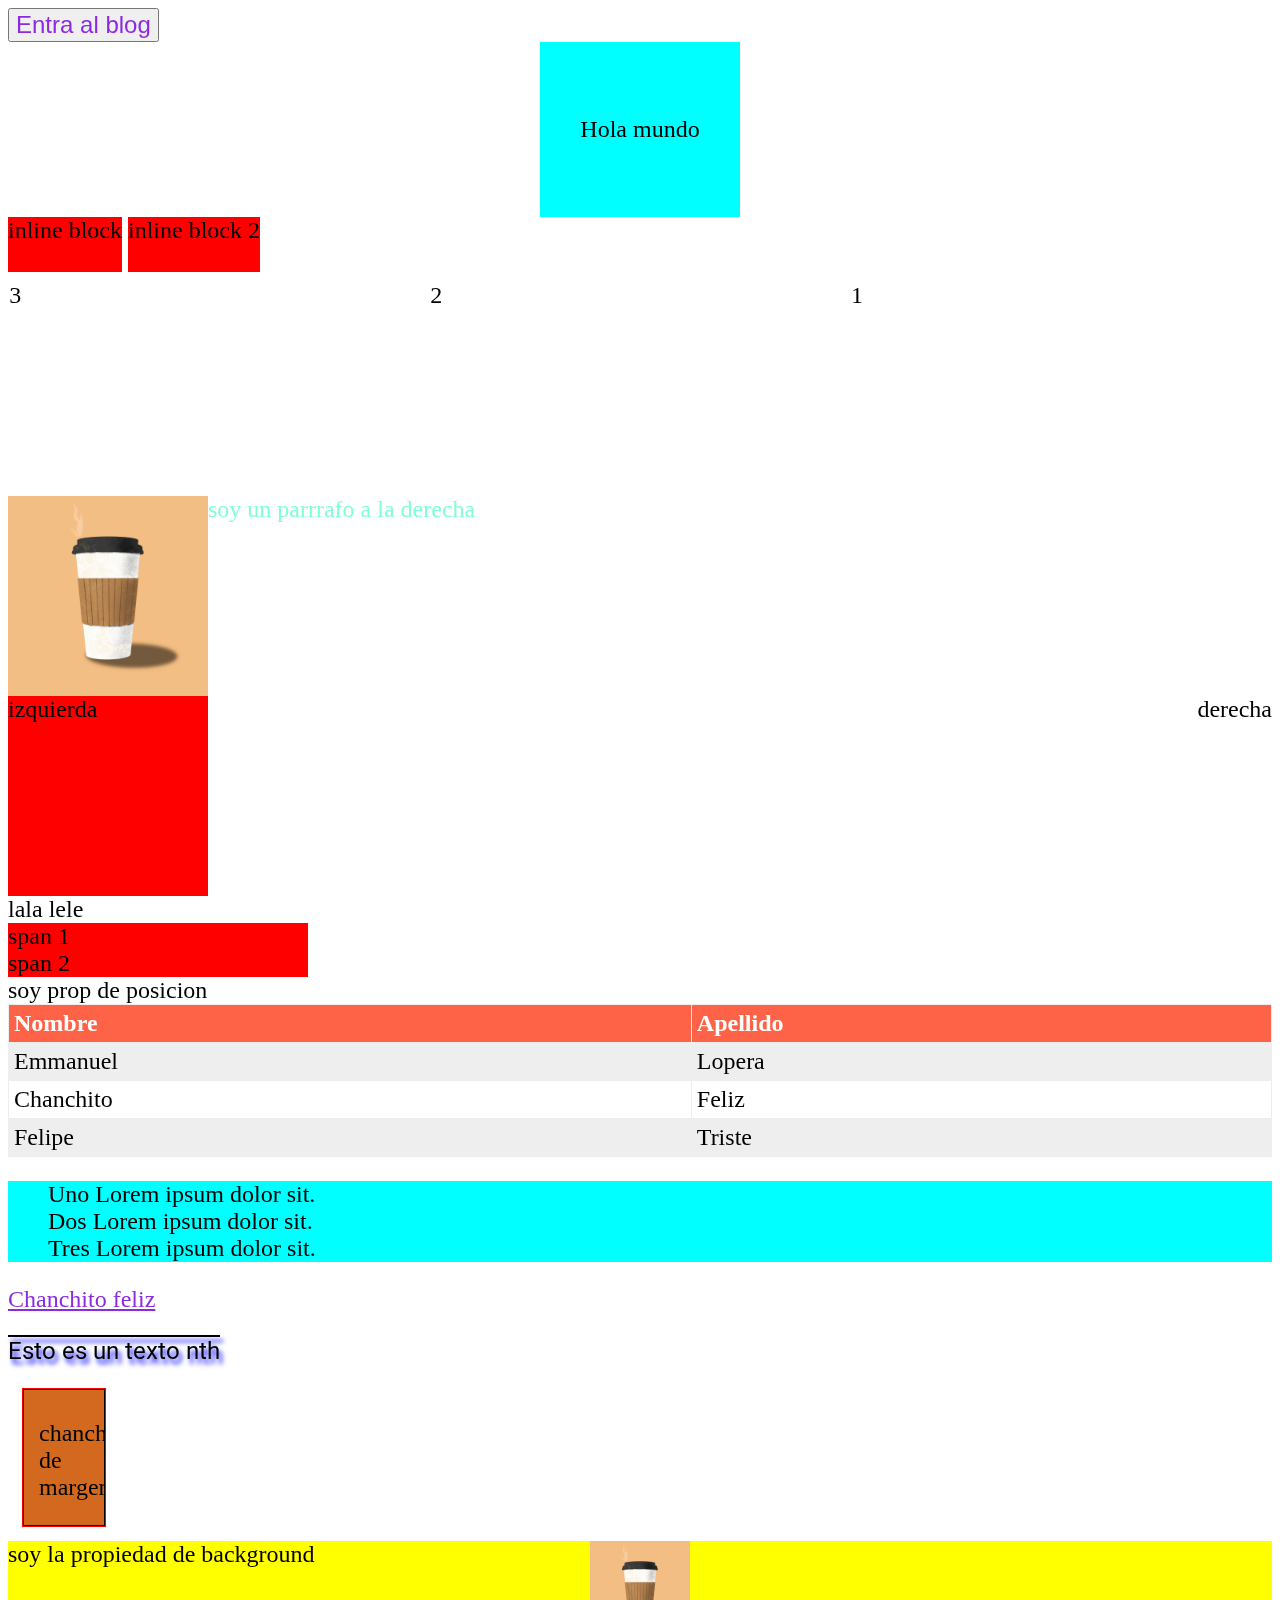
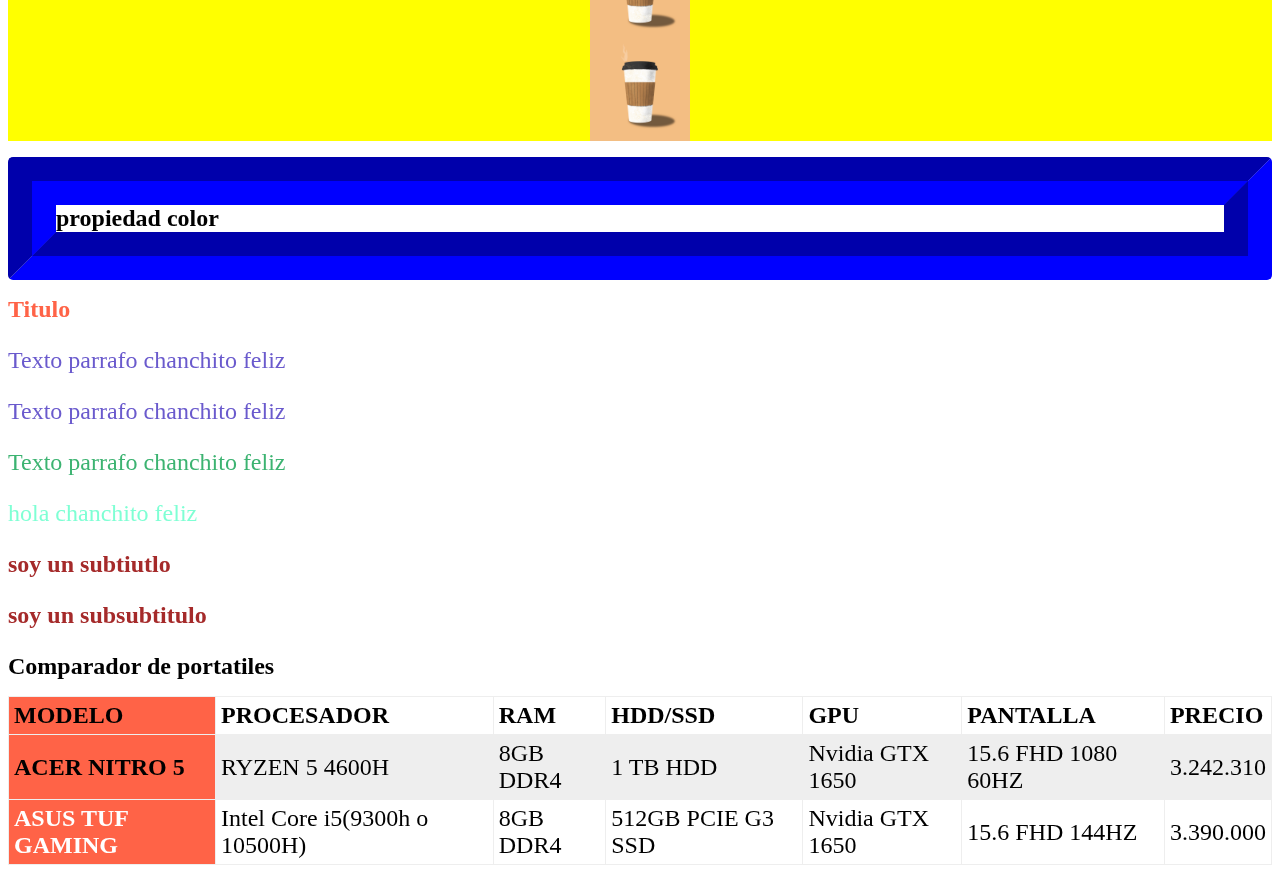
<file: index.html>
<!DOCTYPE html>
<html>
<head>
    <meta charset="UTF-8">
    <meta http-equiv="X-UA-Compatible" content="IE=edge">
    <meta name="viewport" content="width=device-width, initial-scale=1.0">
    <title>cursoCSS</title>
    <link rel="stylesheet" href="./css/style.css">
    <link rel="preconnect" href="https://fonts.googleapis.com">
    <link rel="preconnect" href="https://fonts.gstatic.com" crossorigin>

    <link href="https://fonts.googleapis.com/css2?family=Roboto:ital,wght@0,400;1,900&display=swap" rel="stylesheet">

</head>
<body>

    <button class="blogButton"><a href="blog.html">Entra al blog</a></button>

    <section class="center">
        <p>Hola mundo</p>
    </section>
    <div class="inline-block">inline block</div>
    <div class="inline-block">inline block 2</div>

    <div class="container">
        <article class="column right">1</article>
        <article class="column right">2</article>
        <article class="column right">3</article>
    </div>

    <div class="container">
        <img src="./img/coffee.png" alt="coffee" class="left">
        <p>soy un parrrafo a la derecha</p>
    </div>
    
    <div class="container">
        <div class="left">izquierda</div>
        <div class="right">derecha</div>
    </div>
    <div class="inline">lala</div>
    <div class="inline">lele</div>
    <span>span 1 </span>
    <span>span 2 </span>
    <article id="position"> soy prop de posicion</article>

    <!-- son mas usadas que las listas -->
    <table>
        <tr>
            <th>Nombre</th>
            <th>Apellido</th>
        </tr>
        <tr>
            <td>Emmanuel</td>
            <td>Lopera</td>
        </tr>
        <tr>
            <td>Chanchito</td>
            <td>Feliz</td>
        </tr>
        <tr>
            <td>Felipe</td>
            <td>Triste</td>
        </tr>

    </table>
    <!-- lista no ordenada -->
    <ul>
        <li>Uno Lorem ipsum dolor sit.</li>
        <li>Dos Lorem ipsum dolor sit.</li>
        <li>Tres Lorem ipsum dolor sit.</li>
    </ul>
    <a href="https://google.com">Chanchito feliz</a>
    <p class="text"> 
        Esto es un texto nth 
    </p>
    <div class="margen">
        chanchito de margen
    </div>
    <article id="fondo">
        soy la propiedad de background
    </article>
    <h1 class="color">propiedad color</h1>
    <h1 id="titulo">Titulo</h1>
    <p class="texto">Texto parrafo chanchito feliz</p>
    <p class="texto especial">Texto parrafo chanchito feliz</p>
    <p class="especial">Texto parrafo chanchito feliz</p>
    
    <div>
        <p>hola chanchito feliz</p>
        <h2>soy un subtiutlo</h2>
        <h3>soy un subsubtitulo</h3>
    </div>
    
    <h1>Comparador de portatiles</h1>
    
    <table class="tabla">
        
        <tr>  
            <th class="superior" ><strong> MODELO </strong></th>
            <td class="superior"><strong>PROCESADOR</strong></td>
            <td class="superior"><strong>RAM</strong></td>
            <td class="superior"><strong>HDD/SSD</strong></td>
            <td class="superior"><strong>GPU</strong></td>
            <td class="superior"><strong>PANTALLA</strong></td>
            <td class="superior"><strong>PRECIO</strong></td>
        </tr>
        <tr>
            <th>
                <strong> ACER NITRO 5 </strong>
                <td>RYZEN 5 4600H </td>
                <td>8GB DDR4</td>
                <td>1 TB HDD</td>
                <td>Nvidia GTX 1650</td>
                <td>15.6 FHD 1080 60HZ</td>
                <td>3.242.310</td>
            </th>
            
        </tr>
        <tr>  
            <th> ASUS TUF GAMING </th>
            <td>Intel Core i5(9300h o 10500H)</td>
            <td>8GB DDR4</td>
            <td>512GB PCIE G3 SSD</td>
            <td>Nvidia GTX 1650</td>
            <td>15.6 FHD 144HZ</td>
            <td>3.390.000</td>
        </tr>


    </table>
</body>
</html>
</file>
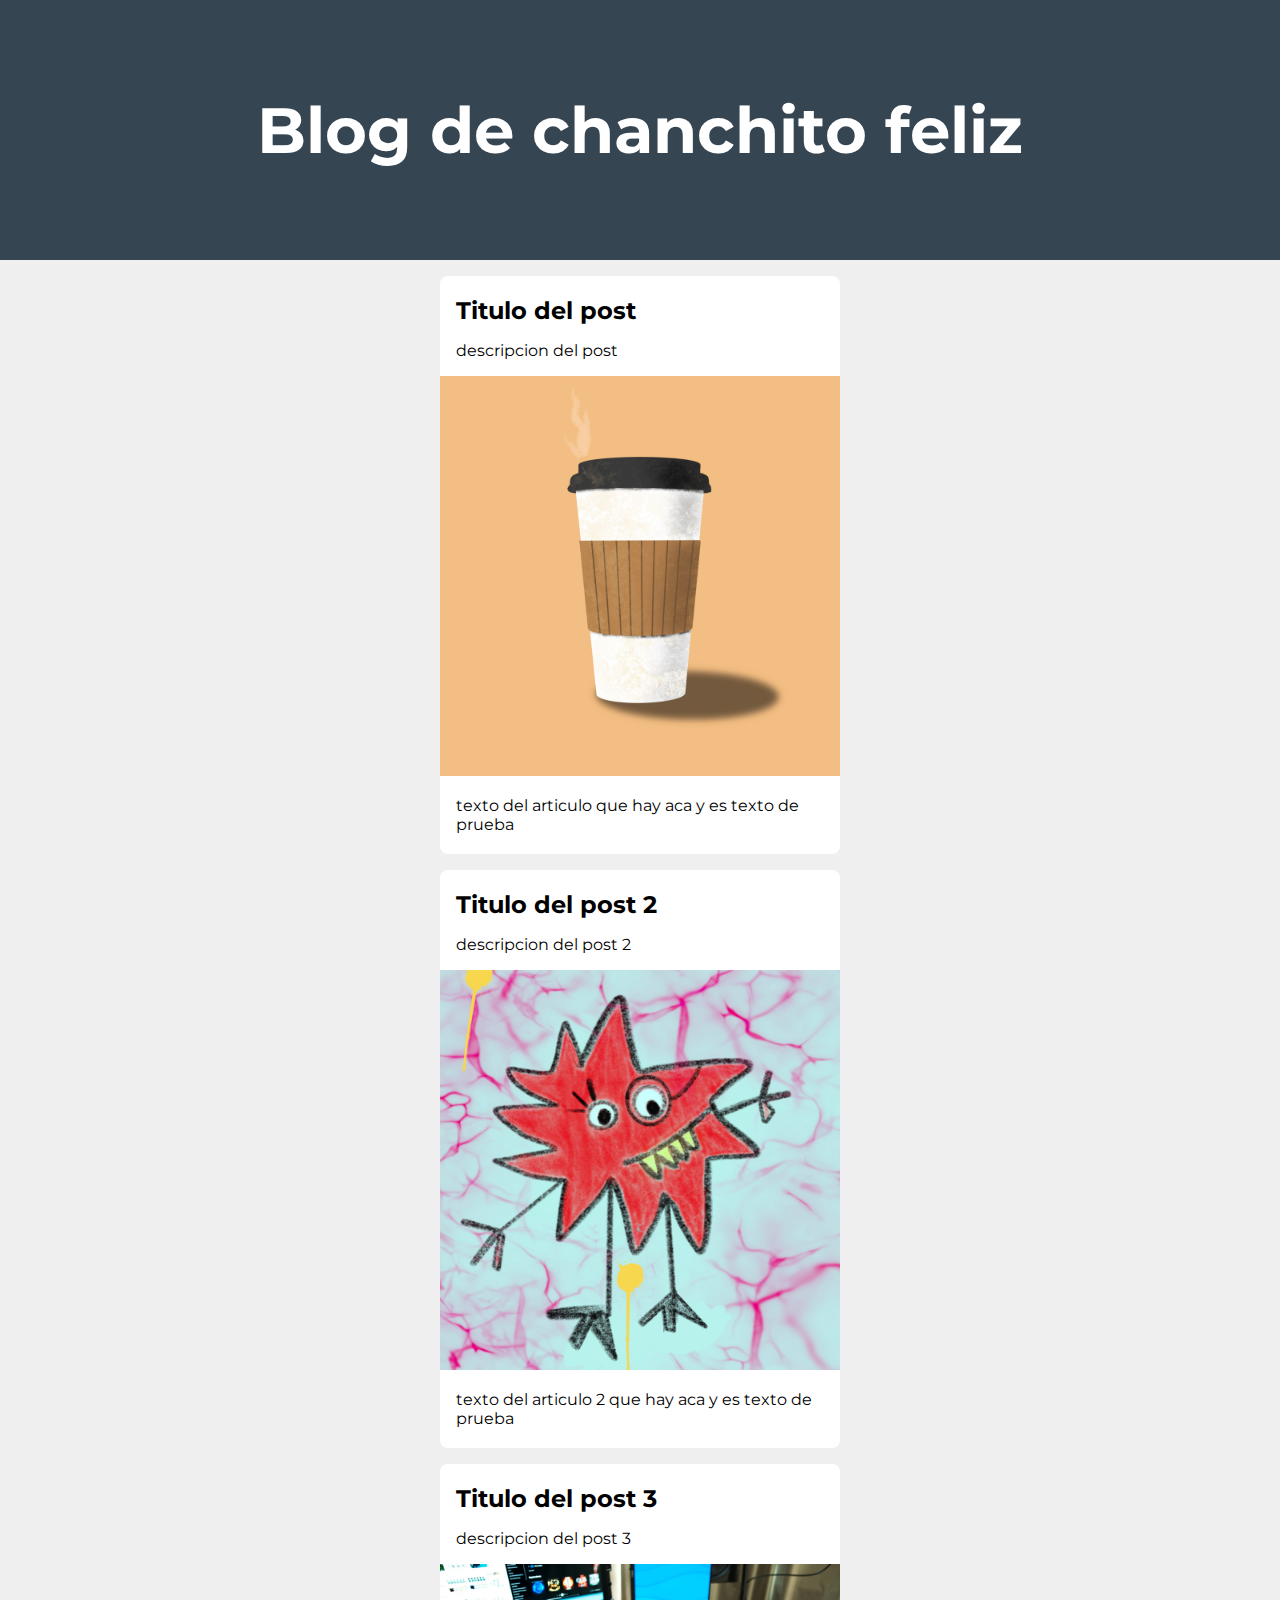
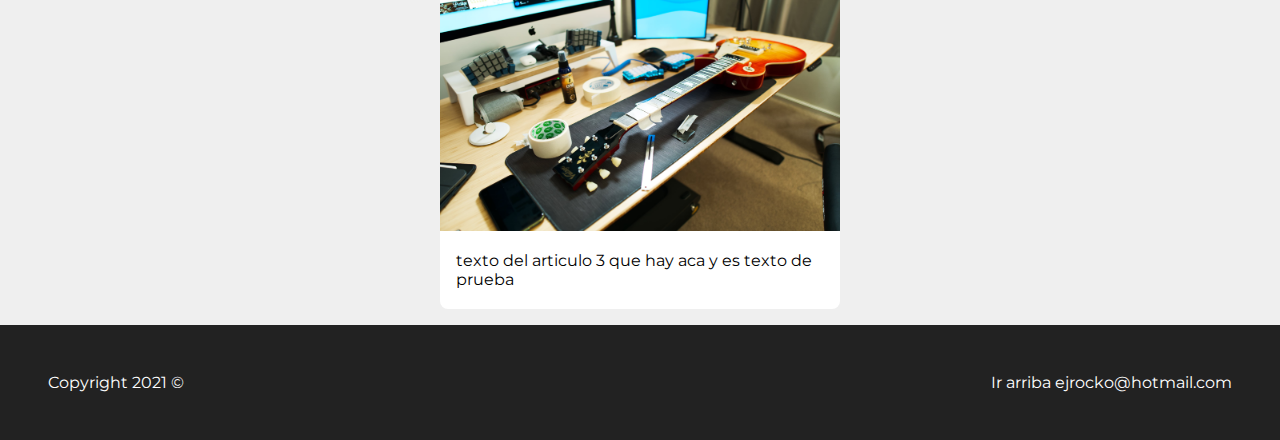
<file: blog.html>
<!DOCTYPE html>
<html lang="en">
<head>
    <title>BlogOn</title>
    <link rel="stylesheet" href="./css/blogS.css"/>
    <link rel="preconnect" href="https://fonts.googleapis.com">
<link rel="preconnect" href="https://fonts.gstatic.com" crossorigin>
<link href="https://fonts.googleapis.com/css2?family=Montserrat:wght@400;700&display=swap" rel="stylesheet">

</head>
<body>

    <!-- se utiliza para agrupar links, imagen o 
        logo de pagina, tantas como queramos, siempre y cuando
    no se coloquen dentro de otra header, o dentro de footer 

    los atributos de las etiquetas se pueden dar un id unico, y no iguales a los demas, pero si se puede con class-->
    <header id="titulo"> 
        <h1>Blog de chanchito feliz</h1>
    </header>
        <!--section: secciones de aplicacion que se puede colocar cualquier etiqueta dentro de seccion -->
         <section class="container">
        <!-- article define los post del blog -->
            <article class="post">
                <h2>Titulo del post</h2>
                <p>descripcion del post</p>
                <img src="img/coffee.png" width="400">
                <p>texto del articulo que hay aca y es texto de prueba</p>
            </article>
            <article class="post">
                <h2>Titulo del post 2 </h2>
                <p>descripcion del post 2</p>
                <img src="img/monster.png" width="400">
                <p>texto del articulo 2 que hay aca y es texto de prueba</p>
            </article>
            <article class="post">
                <h2>Titulo del post 3 </h2>
                <p>descripcion del post 3</p>
                <img src="img/guitarra.png" width="400">
                <p>texto del articulo 3 que hay aca y es texto de prueba</p>
            </article>
        </section>
  
    <!-- pie de pagina como informacion de contacto, links para volver a la pagina web, info del autor, o copyright -->
    <footer>
       <section>
            <a href="#titulo">Ir arriba</a>
            <a href="mailto:ejrocko@hotmail.com">ejrocko@hotmail.com</a>
       </section>
       <p>Copyright 2021 &copy;</p>
    </footer>
</body>
</html>
</file>
<file: css/style.css>
#titulo{
   color: tomato; 
}

#aside{
   background-color: tomato;
}
p.especial{
    color : mediumseagreen;
}

p.texto {
    color:slateblue;
}

/* en todas nuestras etiquetas div que contengan
 hijos(nietos tataranietos...) de etiqueta p
 en este caso no influye el orden de los selectores de arriba al de abajo porque estamos 
 especificando los selectores dentro de otro */
div p {
    color:aquamarine;
}

div h2,div h3 {
    color:brown;
}

* {
    font-size: 24px;
    /* se deshabilita para colocar colores a los links */
    color: black;
}

.colorHex{
    /*los colores podran ser rgb hexadecimal o valores hsl  */
            /* rojoverdeazul */
    color: #ff0000;
   
}

.color{
    border-style: groove ;
    border-color:blue;
    border-radius: 5px;
    border-width: 2em;

}

#fondo {
    background-color: rgba(255, 0, 0);
    height: 200px;
    background: #ff0 url('../img/coffee.png') repeat-y center bottom / 100px 100px;

}

.margen {
    background-color: chocolate;
    margin: 15px;
    padding: 30px 15px 5px;
    border: solid 1px black;
    height: 100px;
    width: 50px;
    overflow: scroll;
    outline: 1px red solid;
}

.text{
    font-family: 'Roboto', sans-serif;
    text-align:justify;
    text-decoration: overline;
    text-shadow: 3px 5px 5px blue;
}

/* links */
a:link{
    color:blueviolet;
}
a:visited{
    color:gray;
}
a:hover{
    color: black;
}
/* cuando pincho el link */
a:active{
    color: red;
}

ul {
    background-color: cyan;
    list-style-type: none;
    
    /* padding-left: 0; */
    /* list-style-position: inside; */

}

table {
    width: 100%;
    /* eliminando espacio entre celdas */
    border-collapse: collapse;
}

th,td{
    border: solid 1px #eee;
    padding: 5px;

}
th{
    background-color: tomato;
    color: white;
    text-align: left;
}
/* seleccionar elementos sean pares o impares 
dependiendo si esta en un listado o una tabla, dando colores a cada celda par o impar  
odd = par 
even = impar*/
tr:nth-child(even){
    background-color: #eee;

}

tr:hover{
    background-color: #aaa;
    cursor: pointer;
}

span{
    /* 
        block: todo el ancho }
        inline-block: solo el contenido del elemento
    */
    display: block;
    max-width: 300px;
    background-color: #f00;
    /* display:none; */
    /* visibility: hidden; */
}

.inline{
    display: inline-block;
}

#position {
    /* valor por defecto static, vienen todos los elementos de html 
    relative: es una posicion relativa a donde debiese estar posicionado este elemento
    fixed: dice que tiene que tener una posicion con respecto a lo que se esta viendo en el explorador

    */
    position: sticky;
    top: 5px;
}

.left{
    float: left;
    width:200px;
    height: 200px;
    background-color: red;
}
.container{
    height: 200px;
    /* background-color: #aaa; */
}

.right { 
    float:right;
    /* background-color: green; */
}

.column{
    /* aniguamente se usaba para asignar columnas de esta manera */
    border:solid 0px #ddd;
    border-radius: 5px;
    margin: 0 ;
    padding: 10px 0;
    width: 33.3%;
}

.inline-block{
    display: inline-block;
    height: 55px;
    background-color: red;
}

.center{
    padding: 50px 0;
    width: 200px;
    margin: 0 auto;
    background-color: aqua;
    text-align: center;
}

/* aqui termina el css basico  */


/* aqui inicia micss */
button a{
    text-decoration: none;
}
.blogButton:hover{
    background-color: aqua;
    border-radius: 20px;
}

/* 
.right{
    float:right;
} */
/* Tabla de portatiles */
/* .superior {
    border: double; 
    border-color: red blue green black;
}
td,.izq{
    border: 1px solid #000;
} */
</file>
<file: css/blogS.css>
html{
     /* google fonts montserrat */
    font-family: 'Montserrat', sans-serif;

}
body{
    /* resetear la etiqueta de body  */
    margin:0;
    /* color gris muy suave para que las tarjetas resalten del fondo */
    background-color: #efefef;
   
}
header{
    background-color: #364552;
    color: white;
    padding: 3rem 2rem;
}

header h1 {
    font-size: 4rem;
    text-align: center;
}

.container{
    /* las imagnees estan usando 400px por eso ponemos esta medida*/
    width: 400px;
    /* para centrar */
    margin: 0 auto;
}

section article{
    /* transition indicamos que propiedades de css sean animadas
    indicando un origen y despues mediante un evento indicar el final 
    el inicio seria un box-shadow sin sombra,
    y el final seria la sombra que le asignamos cuando pasamos el mouse por
    encima
    
    y para indicar que solo queremos animar 
    la propiedad de boxshadow 
    despues debemos indicar el tiempo que queramos que tome la 
    transicion entre el punto de inicio y punto final. 
    despues debemos indicar el algoritmo con el cual va a 
    acelerar y desacelerar nuestra animacion 

    transition: box-shadow 0.3s ease;
    linear
    ease 
    ease-out
    */
    /* esta transicion es para ir apareciendo la sombra */
    /* box-shadow */
    transition: all 0.3s ease;
    
    background-color: #fff;
    margin: 1rem 0;
    border-radius: 0.5rem;
    padding: 0.25rem 0;
    cursor: pointer;

}

section article h2, section article p{
    margin: 1rem;
}

section article:hover{

    /* esta propiedad es parecida a text-shadow
    recibe: desplazamiento de sombra a la derecha
        hacia a bajo respecto al elemento
        cuanta difuminacion de la sombra
        y color  
        en este caso es 0.3 a 30% de sombra*/
    
    box-shadow: 0 0.1rem 0.4rem rgb(0,0,0, 0.3);

    
}

footer {
    background-color: #222;
    padding: 3rem;
    color: #fff;
}
footer section{
    float: right;
}

footer p{
    margin: 0; 
}

footer a{

    transition: color 0.3s ease;

    color: #fff;
    text-decoration: none;

}

footer a:hover{
    color: cornflowerblue;
}
</file>
